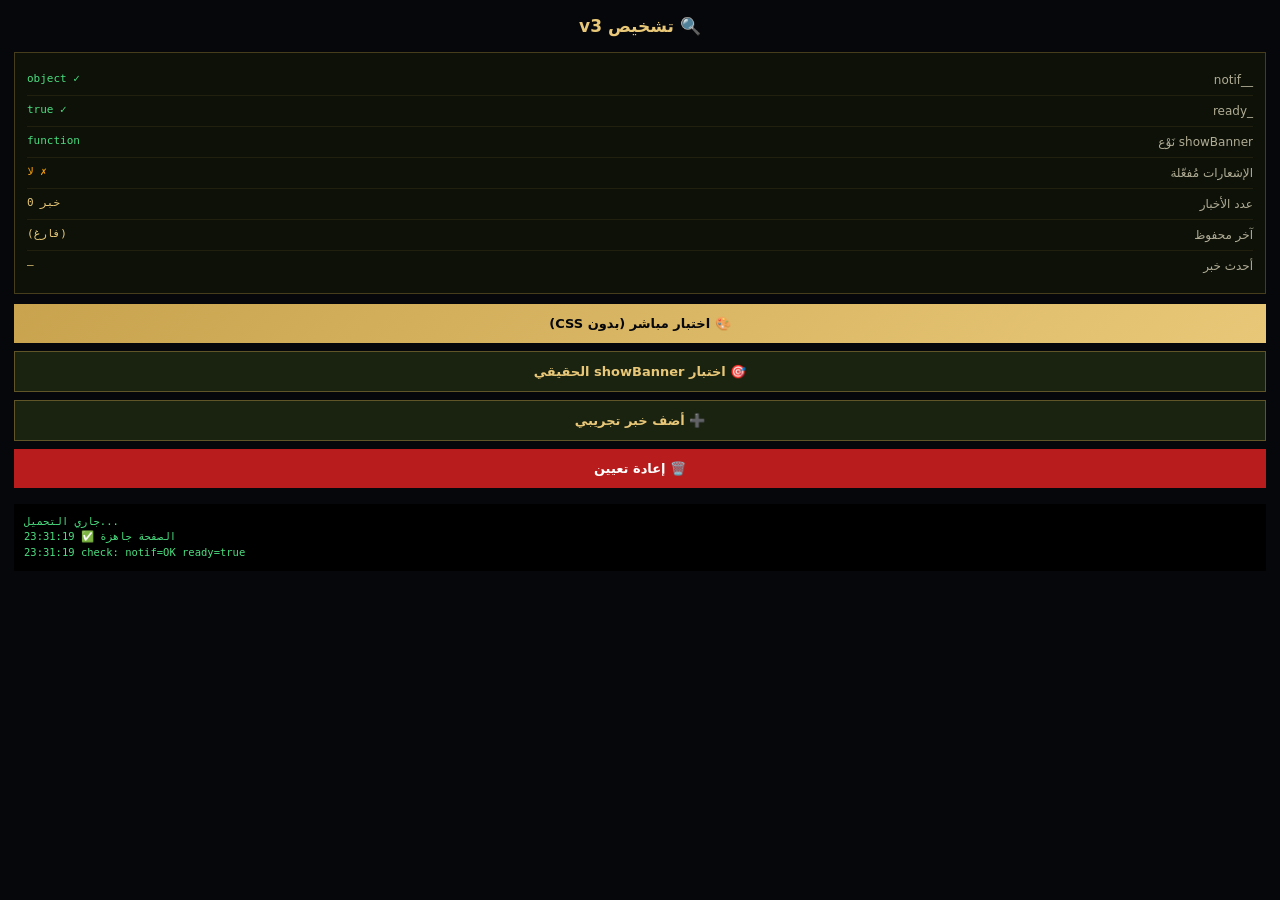
<file: debug-notif.html>
<!DOCTYPE html>
<html lang="ar" dir="rtl">
<head>
<meta charset="UTF-8">
<meta name="viewport" content="width=device-width,initial-scale=1">
<title>تشخيص الإشعارات v3</title>
<style>
*{box-sizing:border-box;margin:0;padding:0}
body{font-family:system-ui,sans-serif;background:#06070a;color:#e8e4d5;padding:14px;font-size:13px;line-height:1.5}
h1{color:#e8c878;font-size:17px;margin-bottom:12px;text-align:center}
.card{background:#0d1108;border:1px solid rgba(201,163,78,.3);padding:12px;margin-bottom:10px}
.row{display:flex;justify-content:space-between;padding:6px 0;border-bottom:1px solid rgba(201,163,78,.1);font-size:12px}
.row:last-child{border:0}
.label{color:#b0ac95}.val{color:#e8c878;font-family:monospace;font-size:11px;text-align:left;direction:ltr;max-width:60%;word-break:break-all}
.ok{color:#4ade80}.err{color:#ff7d89}.warn{color:#f59e0b}
button{width:100%;padding:12px;font-size:13px;font-weight:800;cursor:pointer;border:0;background:linear-gradient(135deg,#c9a34e,#e8c878);color:#06070a;margin-bottom:8px;font-family:inherit}
button.alt{background:#1a2210;color:#e8c878;border:1px solid rgba(201,163,78,.4)}
button.danger{background:#b91c1c;color:#fff}
.log{background:#000;padding:10px;font-family:monospace;font-size:10.5px;color:#4ade80;max-height:220px;overflow:auto;white-space:pre-wrap;word-break:break-all;direction:ltr;text-align:left;margin-top:8px}
</style>
</head>
<body>

<h1>🔍 تشخيص v3</h1>

<div class="card">
  <div class="row"><span class="label">__notif</span><span class="val" id="v-notif">—</span></div>
  <div class="row"><span class="label">_ready</span><span class="val" id="v-ready">—</span></div>
  <div class="row"><span class="label">showBanner نَوْع</span><span class="val" id="v-sbtype">—</span></div>
  <div class="row"><span class="label">الإشعارات مُفعّلة</span><span class="val" id="v-enabled">—</span></div>
  <div class="row"><span class="label">عدد الأخبار</span><span class="val" id="v-news">—</span></div>
  <div class="row"><span class="label">آخر محفوظ</span><span class="val" id="v-last">—</span></div>
  <div class="row"><span class="label">أحدث خبر</span><span class="val" id="v-newest">—</span></div>
</div>

<button onclick="testNoCSS()">🎨 اختبار مباشر (بدون CSS)</button>
<button class="alt" onclick="testReal()">🎯 اختبار showBanner الحقيقي</button>
<button class="alt" onclick="addTestNews()">➕ أضف خبر تجريبي</button>
<button class="danger" onclick="resetAll()">🗑️ إعادة تعيين</button>

<div class="log" id="log">جاري التحميل...</div>

<script>
/* تحميل notifications.js مع كسر cache */
(function(){
  var s = document.createElement('script');
  s.src = 'notifications.js?t=' + Date.now();
  s.onload = function(){ setTimeout(check, 200); };
  s.onerror = function(){ log('❌ فشل تحميل notifications.js'); };
  document.head.appendChild(s);
})();

function log(m){
  var l = document.getElementById('log');
  l.textContent += '\n' + new Date().toLocaleTimeString('en-US',{hour12:false}) + ' ' + m;
  l.scrollTop = l.scrollHeight;
}

function set(id, val, cls){
  var e = document.getElementById(id);
  e.textContent = val;
  e.className = 'val ' + (cls || '');
}

function check(){
  try {
    var n = window.__notif;
    set('v-notif', n ? 'object ✓' : 'undefined ✗', n ? 'ok' : 'err');
    set('v-ready', n && n._ready ? 'true ✓' : 'false ✗', n && n._ready ? 'ok' : 'warn');
    set('v-sbtype', n ? typeof n.showBanner : '—', n ? 'ok' : 'err');
    set('v-enabled', n && n.isEnabled && n.isEnabled() ? 'نعم ✓' : 'لا ✗', n && n.isEnabled && n.isEnabled() ? 'ok' : 'warn');

    var news = [];
    try { news = JSON.parse(localStorage.getItem('mod_news_v7') || '[]'); } catch(e){}
    set('v-news', news.length + ' خبر');

    var last = localStorage.getItem('mod_notif_last_news_id') || '(فارغ)';
    set('v-last', last);

    var sorted = news.slice().sort(function(a,b){
      return new Date(b.published_at || b.addedAt || 0).getTime() - new Date(a.published_at || a.addedAt || 0).getTime();
    });
    set('v-newest', (sorted[0] && sorted[0].id) || '—');

    log('check: notif=' + (n ? 'OK' : 'FAIL') + ' ready=' + (n && n._ready));
  } catch(e){ log('ERR check: ' + e.message); }
}

/* اختبار بدون CSS */
function testNoCSS(){
  log('--- testNoCSS ---');
  try {
    var b = document.createElement('div');
    b.id = 'directTest';
    b.style.cssText = 'position:fixed;top:20px;left:10px;right:10px;max-width:500px;margin:auto;z-index:999999;padding:16px;background:#c9a34e;color:#000;font-family:sans-serif;font-weight:bold;font-size:14px;border-radius:10px;box-shadow:0 10px 40px rgba(0,0,0,.7);text-align:center;';
    b.textContent = '🎨 البانر يظهر! (اختبار مباشر بدون CSS)';
    document.body.appendChild(b);
    log('✅ أُضيف البانر للـ DOM');
    setTimeout(function(){ if(b.parentNode) b.remove(); log('removed'); }, 5000);
  } catch(e){ log('❌ ' + e.message); }
}

/* اختبار showBanner الحقيقي */
function testReal(){
  log('--- testReal ---');
  try {
    if(!window.__notif){ log('❌ __notif undefined'); return; }
    log('calling showBanner...');
    var r = window.__notif.showBanner([{ id: 'test1', title: 'اختبار الإشعار الحقيقي', cat: 'breaking' }]);
    log('returned: ' + r);
    setTimeout(function(){
      var b = document.getElementById('notifBanner');
      log('banner in DOM: ' + (b ? 'YES' : 'NO'));
      if(b) log('class: ' + b.className);
    }, 500);
  } catch(e){ log('❌ ' + e.message); }
}

/* إضافة خبر تجريبي */
function addTestNews(){
  try {
    var news = JSON.parse(localStorage.getItem('mod_news_v7') || '[]');
    var newItem = {
      id: 'n' + Date.now(),
      title: 'خبر تجريبي ' + new Date().toLocaleTimeString('ar-EG'),
      excerpt: 'هذا خبر تجريبي لاختبار الإشعارات',
      details: 'تفاصيل الخبر التجريبي',
      cat: 'breaking',
      source: 'اختبار',
      image: '',
      addedAt: Date.now(),
      published_at: new Date().toISOString()
    };
    news.unshift(newItem);
    localStorage.setItem('mod_news_v7', JSON.stringify(news));
    log('✅ أُضيف خبر: ' + newItem.id);
    log('الآن اضغط "اختبار showBanner الحقيقي"');
    check();
  } catch(e){ log('❌ ' + e.message); }
}

function resetAll(){
  if(!confirm('مسح حفظ الإشعارات؟')) return;
  localStorage.removeItem('mod_notif_last_news_id');
  localStorage.removeItem('mod_notif_subscribed_at');
  log('🗑️ reset');
  check();
}

log('✅ الصفحة جاهزة');
</script>
</body>
</html>
</file>
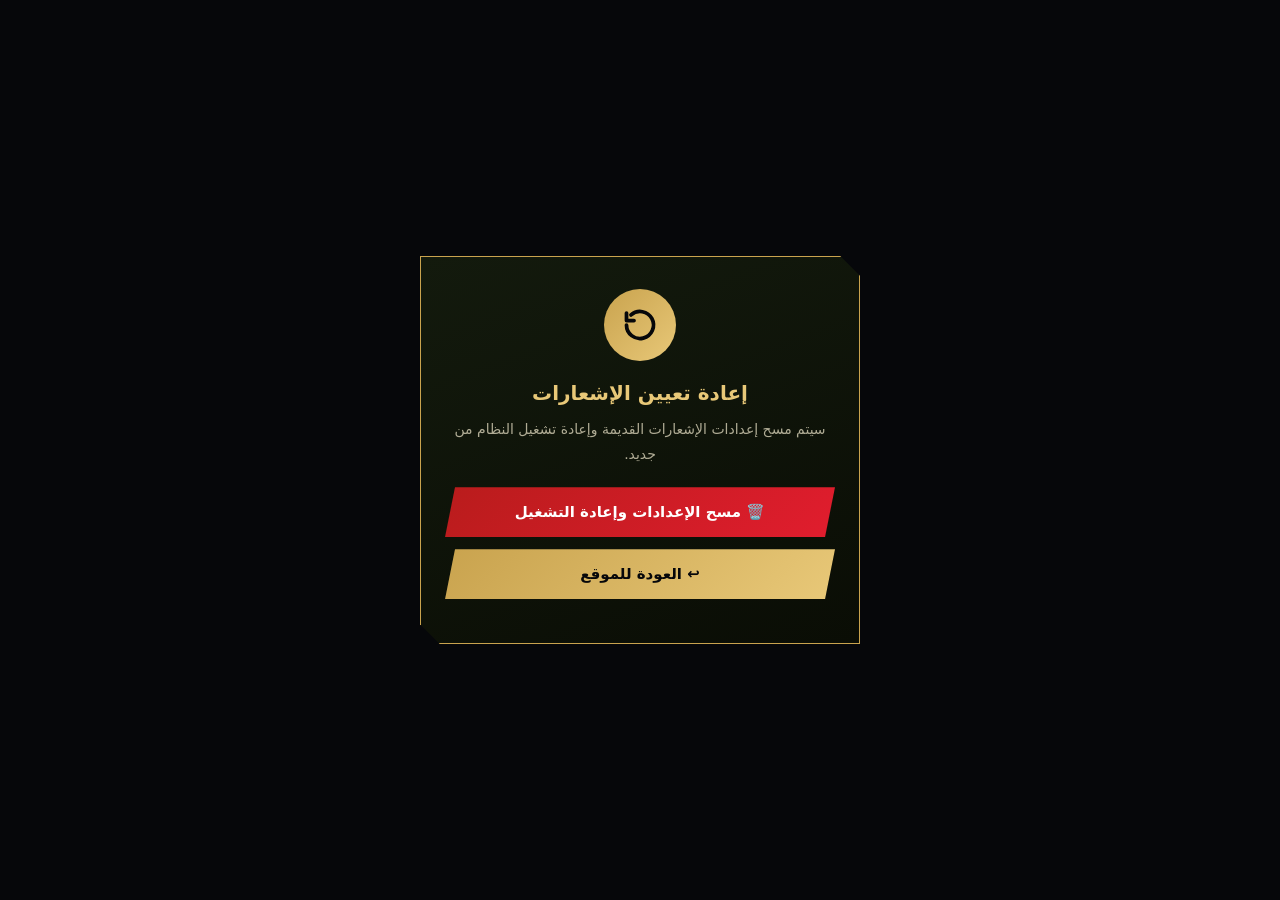
<file: reset-notif.html>
<!DOCTYPE html>
<html lang="ar" dir="rtl">
<head>
<meta charset="UTF-8">
<meta name="viewport" content="width=device-width,initial-scale=1">
<title>إعادة تعيين الإشعارات</title>
<style>
*{box-sizing:border-box;margin:0;padding:0}
body{font-family:system-ui,sans-serif;background:#06070a;color:#e8e4d5;min-height:100vh;display:flex;align-items:center;justify-content:center;padding:20px;text-align:center}
.box{background:linear-gradient(160deg,#131a0d,#0a0d05);border:1.5px solid #c9a34e;padding:32px 24px;max-width:440px;width:100%;clip-path:polygon(0 0,calc(100% - 20px) 0,100% 20px,100% 100%,20px 100%,0 calc(100% - 20px))}
.icon{width:72px;height:72px;display:grid;place-items:center;background:linear-gradient(135deg,#c9a34e,#e8c878);color:#06070a;border-radius:50%;margin:0 auto 20px}
.icon svg{width:36px;height:36px}
h1{font-size:20px;color:#e8c878;margin-bottom:12px;font-weight:800}
p{font-size:14px;color:#b0ac95;line-height:1.8;margin-bottom:20px}
button{width:100%;padding:16px;font-size:15px;font-weight:800;background:linear-gradient(135deg,#c9a34e,#e8c878);color:#06070a;border:0;cursor:pointer;clip-path:polygon(10px 0,100% 0,calc(100% - 10px) 100%,0 100%);margin-bottom:12px;font-family:inherit}
button.alt{background:linear-gradient(135deg,#b91c1c,#e11d2e);color:#fff}
button:active{transform:scale(.97)}
.ok{background:rgba(74,222,128,.15);border:1px solid rgba(74,222,128,.4);padding:14px;margin-bottom:14px;color:#4ade80;font-weight:700;font-size:13px;display:none}
.ok.show{display:block}
</style>
</head>
<body>
<div class="box">
  <div class="icon">
    <svg viewBox="0 0 24 24" fill="none" stroke="currentColor" stroke-width="2.5">
      <path d="M3 12a9 9 0 1 0 3-6.7M3 4v5h5" stroke-linecap="round" stroke-linejoin="round"/>
    </svg>
  </div>
  <h1>إعادة تعيين الإشعارات</h1>
  <p>سيتم مسح إعدادات الإشعارات القديمة وإعادة تشغيل النظام من جديد.</p>

  <div class="ok" id="ok">✅ تم المسح! جارٍ إعادة التوجيه...</div>

  <button class="alt" onclick="doReset()">🗑️ مسح الإعدادات وإعادة التشغيل</button>
  <button onclick="location.href='/'">↩️ العودة للموقع</button>
</div>

<script>
function doReset(){
  try {
    localStorage.removeItem('mod_notif_last_news_id');
    localStorage.removeItem('mod_notif_enabled');
    localStorage.removeItem('mod_notif_subscribed_at');
    sessionStorage.removeItem('activate_hidden');
    document.getElementById('ok').classList.add('show');
    setTimeout(function(){ location.href = '/'; }, 1500);
  } catch(e){
    alert('خطأ: ' + e.message);
  }
}
</script>
</body>
</html>
</file>
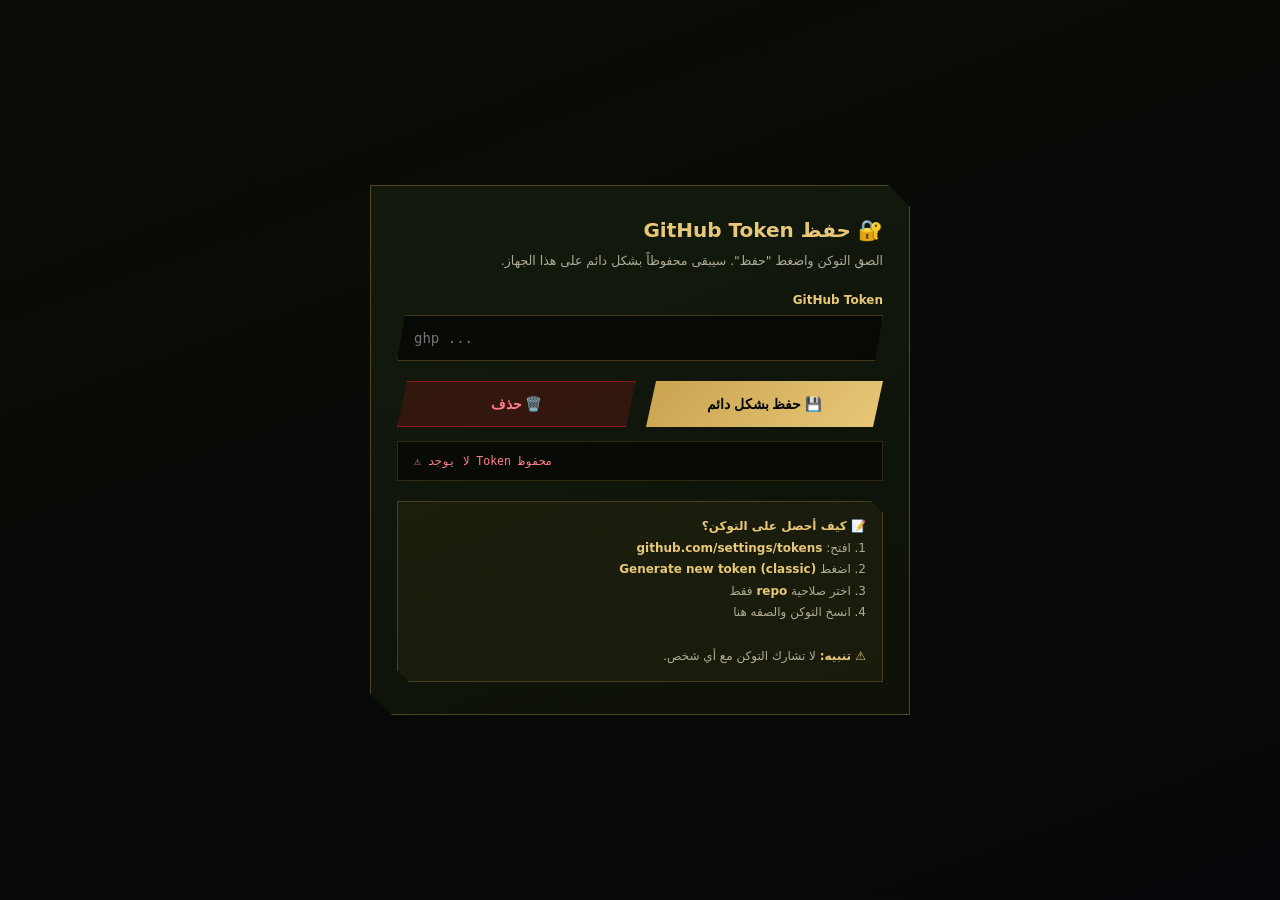
<file: set-token.html>
<!DOCTYPE html>
<html lang="ar" dir="rtl">
<head>
<meta charset="UTF-8">
<meta name="viewport" content="width=device-width, initial-scale=1">
<title>حفظ GitHub Token</title>
<style>
  *{box-sizing:border-box;margin:0;padding:0}
  body{font-family:system-ui,sans-serif;background:linear-gradient(160deg,#0a0d05,#06070a);color:#e8e4d5;min-height:100vh;padding:30px 20px;display:flex;align-items:center;justify-content:center}
  .box{width:100%;max-width:540px;background:linear-gradient(160deg,#131a0d,#0d1108);border:1px solid rgba(201,163,78,.35);padding:32px 26px;clip-path:polygon(0 0,calc(100% - 22px) 0,100% 22px,100% 100%,22px 100%,0 calc(100% - 22px));box-shadow:0 30px 80px -20px rgba(0,0,0,.95)}
  h1{font-size:20px;font-weight:800;color:#e8c878;margin-bottom:8px}
  .sub{font-size:12.5px;color:#b0ac95;line-height:1.7;margin-bottom:22px}
  label{display:block;font-size:12px;font-weight:700;color:#e8c878;margin-bottom:8px}
  input{width:100%;padding:14px 16px;background:rgba(0,0,0,.6);border:1px solid rgba(201,163,78,.3);color:#e8e4d5;font-family:monospace;font-size:14px;direction:ltr;clip-path:polygon(8px 0,100% 0,calc(100% - 8px) 100%,0 100%);outline:none}
  input:focus{border-color:#c9a34e}
  .actions{display:flex;gap:10px;margin-top:20px;flex-wrap:wrap}
  button{flex:1;min-width:130px;padding:14px 18px;font-size:13.5px;font-weight:800;cursor:pointer;border:0;clip-path:polygon(10px 0,100% 0,calc(100% - 10px) 100%,0 100%)}
  .primary{background:linear-gradient(135deg,#c9a34e,#e8c878);color:#06070a}
  .danger{background:rgba(185,28,28,.2);color:#ff7d89;border:1px solid rgba(225,29,46,.5)}
  .info{margin-top:20px;padding:14px 16px;background:rgba(201,163,78,.06);border:1px solid rgba(201,163,78,.25);font-size:12px;line-height:1.8;color:#b0ac95;clip-path:polygon(0 0,calc(100% - 12px) 0,100% 12px,100% 100%,12px 100%,0 calc(100% - 12px))}
  .info strong{color:#e8c878}
  .status{margin-top:16px;padding:12px 16px;font-size:13px;font-weight:700;text-align:center;display:none;clip-path:polygon(0 0,calc(100% - 12px) 0,100% 12px,100% 100%,12px 100%,0 calc(100% - 12px))}
  .status.ok{display:block;background:rgba(74,222,128,.12);color:#4ade80;border:1px solid rgba(74,222,128,.4)}
  .status.err{display:block;background:rgba(185,28,28,.15);color:#ff7d89;border:1px solid rgba(225,29,46,.4)}
  .current{margin-top:14px;padding:12px 16px;background:rgba(0,0,0,.5);border:1px solid rgba(201,163,78,.2);font-family:monospace;font-size:11.5px;color:#b0ac95;direction:ltr;text-align:left;word-break:break-all}
  .current strong{color:#e8c878}
  a{color:#e8c878;text-decoration:none;font-weight:700}
  a:hover{text-decoration:underline}
</style>
</head>
<body>
<div class="box">
  <h1>🔐 حفظ GitHub Token</h1>
  <p class="sub">الصق التوكن واضغط "حفظ". سيبقى محفوظاً بشكل دائم على هذا الجهاز.</p>

  <label for="token">GitHub Token</label>
  <input id="token" type="password" placeholder="ghp_..." autocomplete="off" spellcheck="false" dir="ltr">

  <div class="actions">
    <button class="primary" id="save">💾 حفظ بشكل دائم</button>
    <button class="danger" id="clear">🗑️ حذف</button>
  </div>

  <div id="status" class="status"></div>
  <div id="current" class="current" style="display:none"></div>

  <div class="info">
    <strong>📝 كيف أحصل على التوكن؟</strong><br>
    1. افتح: <a href="https://github.com/settings/tokens" target="_blank">github.com/settings/tokens</a><br>
    2. اضغط <strong>Generate new token (classic)</strong><br>
    3. اختر صلاحية <strong>repo</strong> فقط<br>
    4. انسخ التوكن والصقه هنا<br><br>
    <strong>⚠️ تنبيه:</strong> لا تشارك التوكن مع أي شخص.
  </div>
</div>

<script>
(function(){
  'use strict';
  var KEY = 'mod_gh_token';
  var input = document.getElementById('token');
  var status = document.getElementById('status');
  var current = document.getElementById('current');
  var saveBtn = document.getElementById('save');
  var clearBtn = document.getElementById('clear');

  function showStatus(msg, ok){
    status.textContent = msg;
    status.className = 'status ' + (ok ? 'ok' : 'err');
    setTimeout(function(){
      status.style.display = 'none';
      status.className = 'status';
    }, 4000);
  }
  function mask(t){
    if(!t) return '';
    if(t.length <= 12) return t;
    return t.substring(0,7) + '…' + t.substring(t.length - 4);
  }
  function refresh(){
    var t = '';
    try { t = localStorage.getItem(KEY) || ''; } catch(e){}
    if(t){
      current.style.display = 'block';
      current.innerHTML = '<strong>محفوظ:</strong><br>' + mask(t) + '<br><span style="color:#4ade80;font-size:10.5px;">✓ في localStorage (دائم)</span>';
    } else {
      var s = '';
      try { s = sessionStorage.getItem(KEY) || ''; } catch(e){}
      if(s){
        current.style.display = 'block';
        current.innerHTML = '<strong>في sessionStorage:</strong><br>' + mask(s) + '<br><span style="color:#f59e0b;font-size:10.5px;">⚠️ سيُمسح عند إغلاق التبويب</span>';
      } else {
        current.style.display = 'block';
        current.innerHTML = '<span style="color:#ff7d89;">⚠️ لا يوجد Token محفوظ</span>';
      }
    }
  }
  saveBtn.addEventListener('click', function(){
    var v = (input.value || '').trim();
    if(!v){ showStatus('❌ أدخل التوكن أولاً', false); return; }
    if(v.length < 20){ showStatus('❌ التوكن قصير جداً', false); return; }
    try {
      localStorage.setItem(KEY, v);
      sessionStorage.setItem(KEY, v);
      input.value = '';
      showStatus('✅ تم الحفظ بشكل دائم (' + v.length + ' حرف)', true);
      refresh();
    } catch(e){
      showStatus('❌ فشل: ' + e.message, false);
    }
  });
  clearBtn.addEventListener('click', function(){
    if(!confirm('حذف التوكن؟')) return;
    localStorage.removeItem(KEY);
    sessionStorage.removeItem(KEY);
    showStatus('🗑️ تم الحذف', true);
    refresh();
  });
  input.addEventListener('keydown', function(e){
    if(e.key === 'Enter'){ e.preventDefault(); saveBtn.click(); }
  });
  refresh();
})();
</script>
</body>
</html>
</file>
